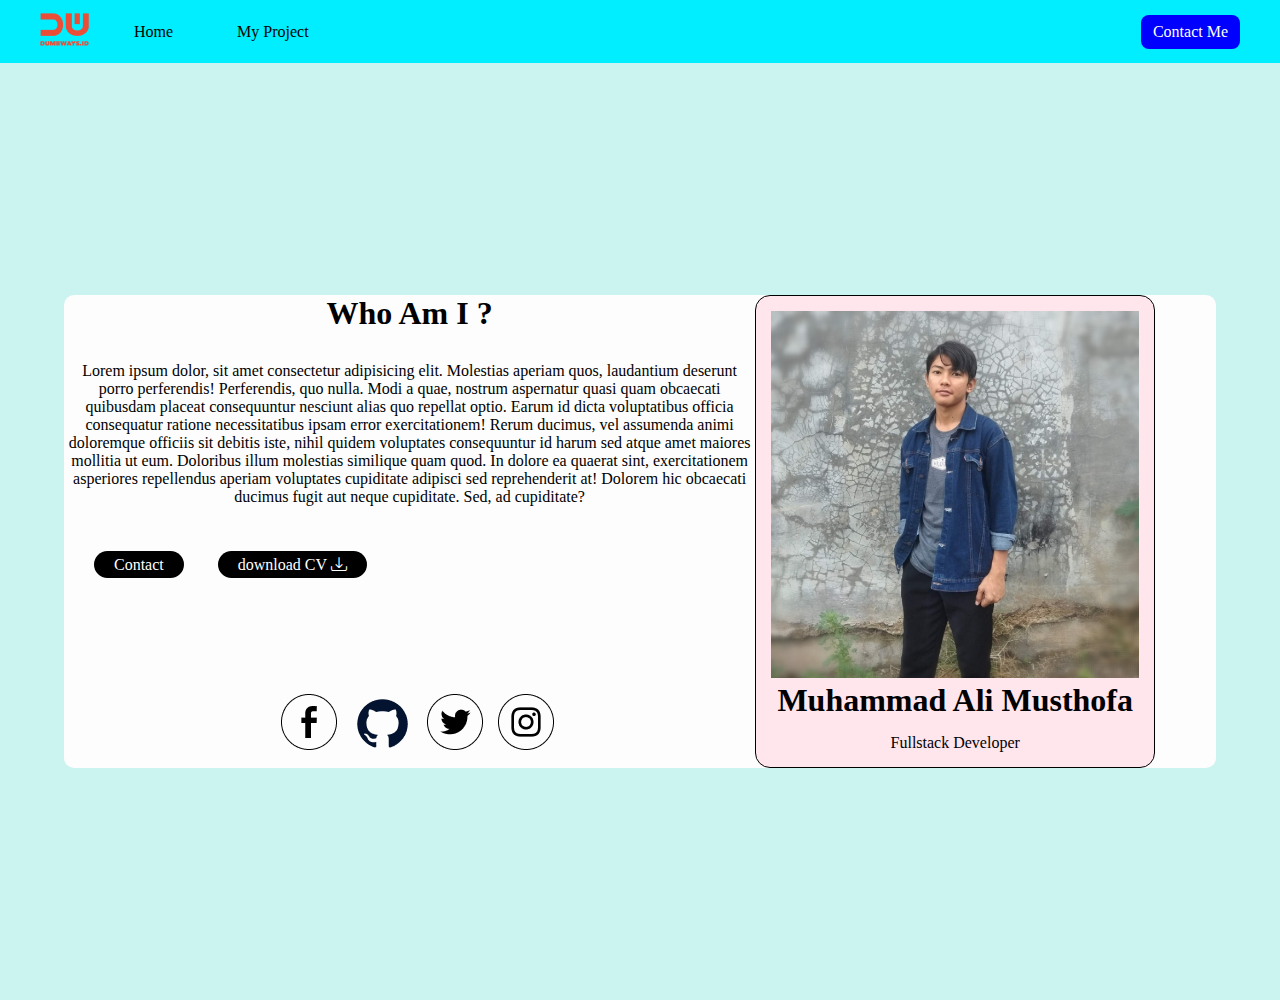
<file: index.html>
<!DOCTYPE html>
<html lang="en">
  <head>
    <meta name="description" content="Web ini adalah tugas 4" />
    <title>Home Personal Web</title>
    <link rel="stylesheet" href="style.css" />
    <link rel="stylesheet" href="https://cdn.jsdelivr.net/npm/bootstrap-icons@1.5.0/font/bootstrap-icons.css" />
  </head>
  <body>
    <nav>
      <div class="left">
        <a href="index.html">
          <img src="assets/logo.png" alt="" />
        </a>

        <ul>
          <li>
            <a href="index.html">Home</a>
          </li>

          <li>
            <a href="blog-project.html">My Project</a>
          </li>
        </ul>
      </div>

      <div class="right">
        <a href="contact.html">Contact Me</a>
      </div>
    </nav>

    <div class="personal">
      <div class="content">
        <div class="left-side">
          <div class="header">
            <h1>Who Am I ?</h1>
            <p>
              Lorem ipsum dolor, sit amet consectetur adipisicing elit. Molestias aperiam quos, laudantium deserunt porro perferendis! Perferendis, quo nulla. Modi a quae, nostrum aspernatur quasi quam obcaecati quibusdam placeat
              consequuntur nesciunt alias quo repellat optio. Earum id dicta voluptatibus officia consequatur ratione necessitatibus ipsam error exercitationem! Rerum ducimus, vel assumenda animi doloremque officiis sit debitis iste, nihil
              quidem voluptates consequuntur id harum sed atque amet maiores mollitia ut eum. Doloribus illum molestias similique quam quod. In dolore ea quaerat sint, exercitationem asperiores repellendus aperiam voluptates cupiditate
              adipisci sed reprehenderit at! Dolorem hic obcaecati ducimus fugit aut neque cupiditate. Sed, ad cupiditate?
            </p>
          </div>

          <div class="call">
            <a class="contact" href="contact.html">Contact</a>

            <a class="download" href="https://drive.google.com/file/d/1mGdOpOGYKyTCpyD3mgkbhrLImin2IvVr/view?usp=drives"> download CV <i class="bi bi-download"></i> </a>
          </div>

          <div class="socmed">
            <a href="https://www.facebook.com/profile.php?id=100013878163839">
              <img src="assets/facebook.png" alt="" />
            </a>

            <a href="https://github.com/MuhammadAliMusthofa">
              <img src="assets/git.png" alt="" />
            </a>

            <a href="https://twitter.com/i/flow/login">
              <img src="assets/twitter.png" alt="" />
            </a>

            <a href="https://www.instagram.com/ali_ryu786/">
              <img src="assets/instagram.png" alt="" />
            </a>
          </div>
        </div>

        <div class="right-side">
          <div class="card">
            <div class="image">
              <img src="assets/myself.jpg" alt="" />
            </div>

            <div class="header">
              <h1>Muhammad Ali Musthofa</h1>
            </div>

            <div class="status">
              <p>Fullstack Developer</p>
            </div>
          </div>
        </div>
      </div>
    </div>
  </body>
</html>
</file>
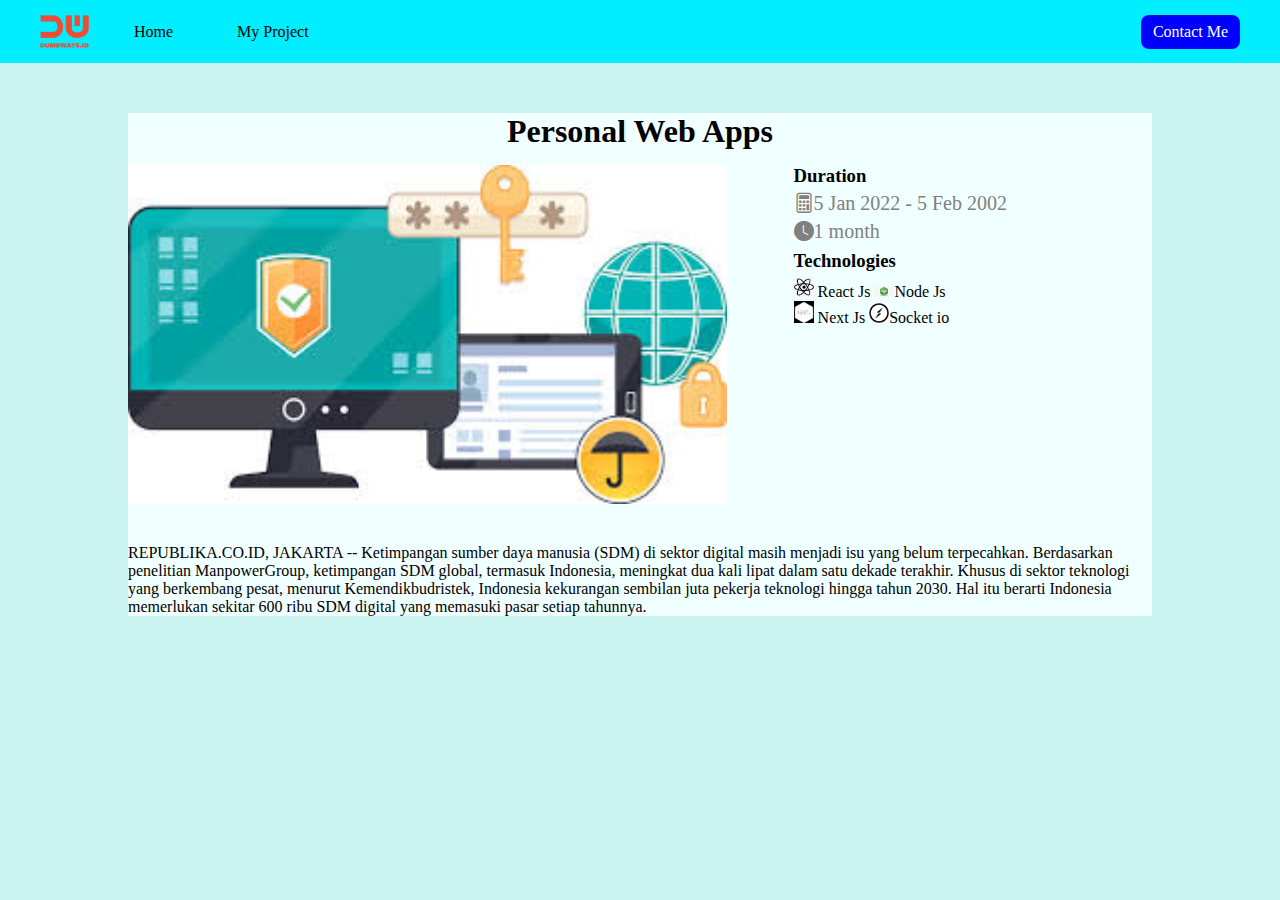
<file: blog-project-detail.html>
<html>
  <head>
    <title>My Project - detail</title>
    <link rel="stylesheet" href="style.css" />
    <link rel="stylesheet" href="https://cdn.jsdelivr.net/npm/bootstrap-icons@1.5.0/font/bootstrap-icons.css" />
  </head>
  <body>
    <!-- NavBar -->
    <nav>
      <div class="left">
        <a href="index.html">
          <img src="assets/logo.png" alt="" />
        </a>

        <ul>
          <li>
            <a href="index.html">Home</a>
          </li>

          <li>
            <a href="blog-project.html">My Project</a>
          </li>
        </ul>
      </div>

      <div class="right">
        <a href="contact.html">Contact Me</a>
      </div>
    </nav>

    <!-- Blog -->
    <div class="blog-detail">
      <h1>Personal Web Apps</h1>
      <div class="blog-detail-container">
        <div class="blog-detail-left">
          <img src="assets/webap.jpeg" alt="detail" />
        </div>

        <div class="blog-detail-right">
          <div class="upside">
            <h3 onclick="showDuration()">Duration</h3>
            <p id="duration" class="bi bi-calculator">5 Jan 2022 - 5 Feb 2002</p>

            <p id="time" class="bi bi-clock-fill">1 month</p>
          </div>

          <div class="downside">
            <h3>Technologies</h3>
            <div><img src="assets/reactjs.jpeg" alt="#" /> React Js <img src="assets/nodejslogo.jpeg" alt="#" />Node Js</div>
            <div><img src="assets/nextjslogo.png" alt="#" /> Next Js <img src="assets/soc.png" alt="#" />Socket io</div>
          </div>
        </div>
      </div>

      <div class="desc">
        <p>
          REPUBLIKA.CO.ID, JAKARTA -- Ketimpangan sumber daya manusia (SDM) di sektor digital masih menjadi isu yang belum terpecahkan. Berdasarkan penelitian ManpowerGroup, ketimpangan SDM global, termasuk Indonesia, meningkat dua kali
          lipat dalam satu dekade terakhir. Khusus di sektor teknologi yang berkembang pesat, menurut Kemendikbudristek, Indonesia kekurangan sembilan juta pekerja teknologi hingga tahun 2030. Hal itu berarti Indonesia memerlukan sekitar
          600 ribu SDM digital yang memasuki pasar setiap tahunnya.
        </p>
      </div>
    </div>

    <script src="detail.js"></script>
  </body>
</html>
</file>
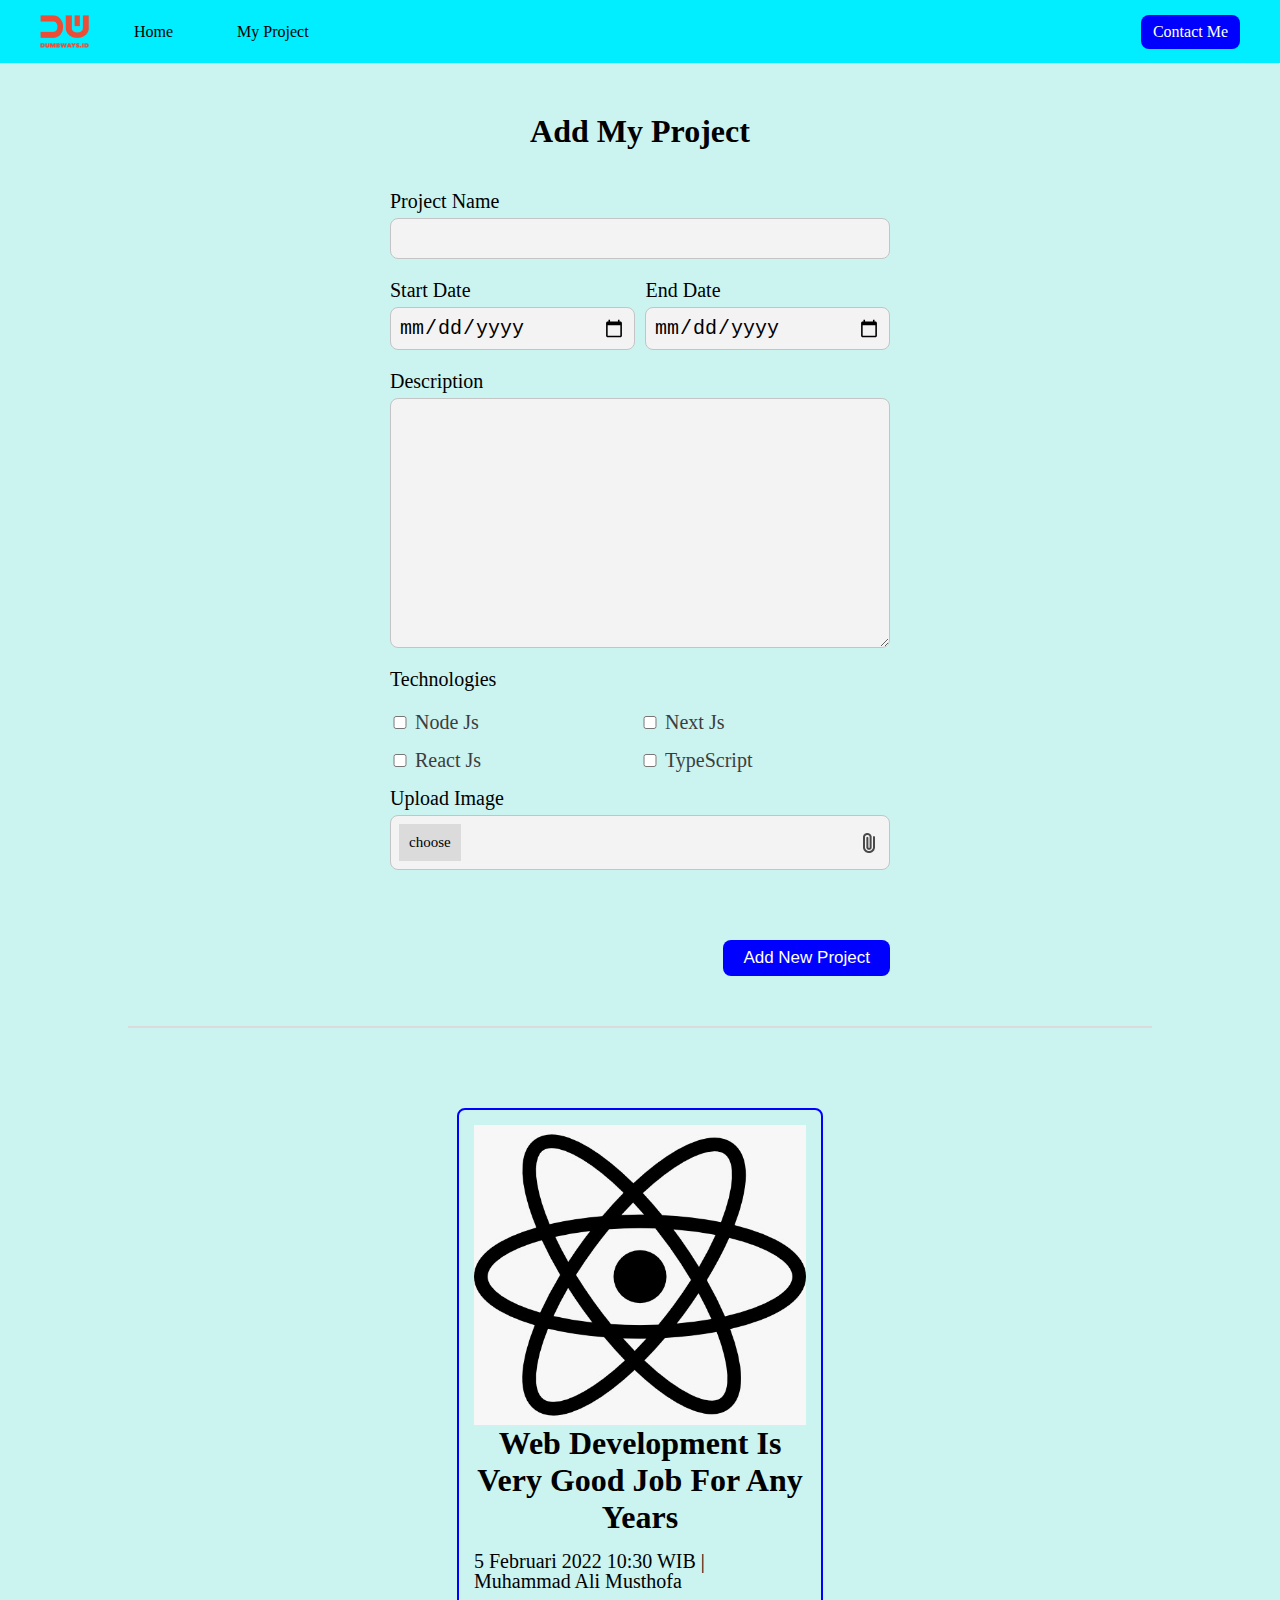
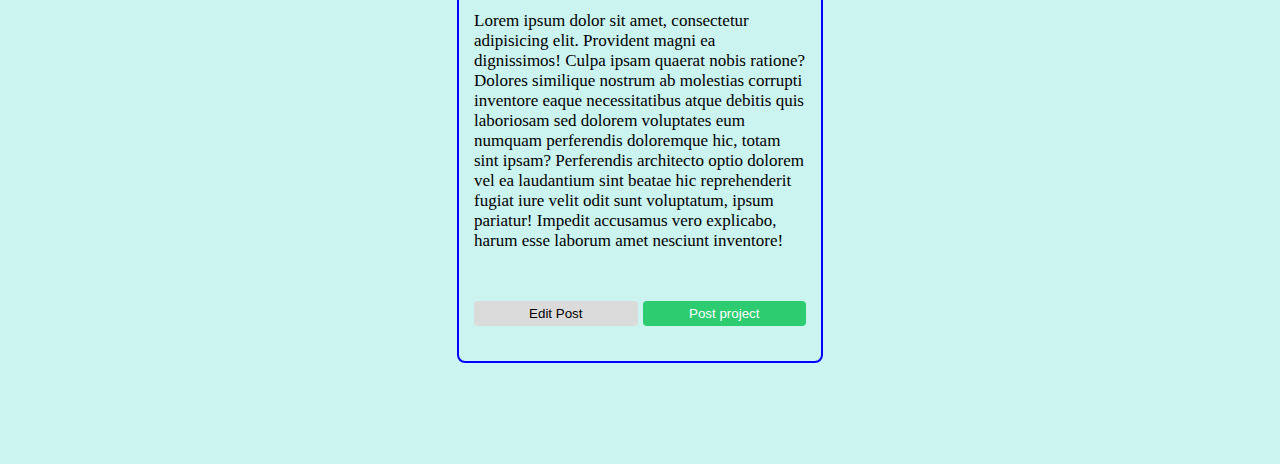
<file: blog-project.html>
<html>
  <head>
    <title>My Project</title>
    <link rel="stylesheet" href="style.css" />
  </head>
  <body>
    <!-- NavBar -->
    <nav>
      <div class="left">
        <a href="index.html">
          <img src="assets/logo.png" alt="" />
        </a>

        <ul>
          <li>
            <a href="index.html">Home</a>
          </li>

          <li>
            <a href="blog-project.html">My Project</a>
          </li>
        </ul>
      </div>

      <div class="right">
        <a href="contact.html">Contact Me</a>
      </div>
    </nav>

    <!-- Blog -->
    <!-- Form -->
    <div class="blog">
      <div class="blog-form">
        <div class="form-container">
          <form onsubmit="addBlog(event)">
            <h1>Add My Project</h1>
            <div>
              <label for="input-blog-project">Project Name</label>
              <input id="input-blog-project" />
            </div>

            <div class="date-project">
              <div class="start">
                <label class="start-one" for="input-start-date">Start Date</label>
                <label class="end-one" for="input-end-date">End Date</label>
              </div>

              <div class="end">
                <input class="start-two" type="date" id="input-blog-start" />
                <input class="end-two" type="date" id="input-blog-end" />
              </div>
            </div>

            <div>
              <label for="input-blog-description">Description</label>
              <textarea id="input-blog-description"></textarea>
            </div>

            <div class="main-skills">
              <label for="input-blog-technologies">Technologies</label>
              <div class="techno">
                <div class="skill-one">
                  <p><input id="nodejs" value="NodeJs" type="checkbox" />Node Js</p>
                  <p><input id="reactjs" value="React Js" type="checkbox" />React Js</p>
                </div>

                <div class="skill-two">
                  <p><input id="nextjs" value=" Next Js" type="checkbox" />Next Js</p>
                  <p><input id="typescript" value="TypeScript" type="checkbox" />TypeScript</p>
                </div>
              </div>
            </div>

            <div>
              <label>Upload Image</label>
              <div class="input-blog-image-group">
                <label for="input-blog-image">
                  <p>choose</p>
                  <img src="assets/file.png" alt="file" />
                </label>
                <input type="file" id="input-blog-image" hidden />
              </div>
            </div>
            <div class="button-group">
              <button>Add New Project</button>
            </div>
          </form>
        </div>
      </div>
      <hr class="line" />
      <div id="contents-blogs" class="blog-list">
        <!-- dynamic content would be here -->
        <div class="blog-list-item">
          <div class="blog-image">
            <img src="assets/reactjs.jpeg" alt="" />
          </div>
          <div class="blog-content">
            <h1>
              <a href="blog-project-detail.html" target="_blank">Web Development Is Very Good Job For Any Years</a>
            </h1>
            <div class="detail-blog-content">5 Februari 2022 10:30 WIB | Muhammad Ali Musthofa</div>
            <p>
              Lorem ipsum dolor sit amet, consectetur adipisicing elit. Provident magni ea dignissimos! Culpa ipsam quaerat nobis ratione? Dolores similique nostrum ab molestias corrupti inventore eaque necessitatibus atque debitis quis
              laboriosam sed dolorem voluptates eum numquam perferendis doloremque hic, totam sint ipsam? Perferendis architecto optio dolorem vel ea laudantium sint beatae hic reprehenderit fugiat iure velit odit sunt voluptatum, ipsum
              pariatur! Impedit accusamus vero explicabo, harum esse laborum amet nesciunt inventore!
            </p>

            <div class="btn-group">
              <button class="btn-edit">Edit Post</button>
              <button class="btn-post">Post project</button>
            </div>
          </div>
        </div>
      </div>
    </div>
    <script src="blog.js"></script>
  </body>
</html>
</file>
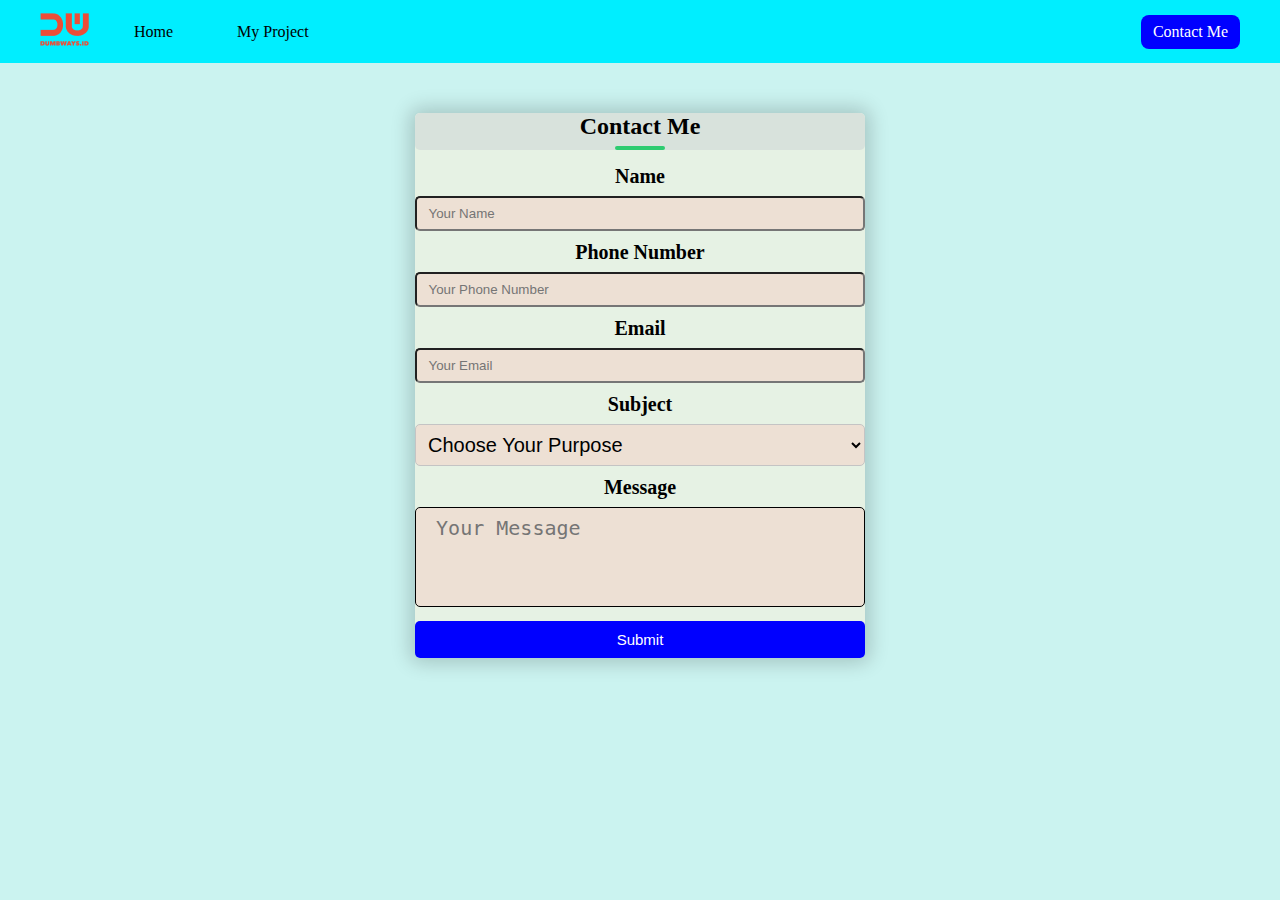
<file: contact.html>
<!DOCTYPE html>
<html lang="en">
  <head>
    <title>Contact</title>
    <link rel="stylesheet" href="style.css" />
  </head>

  <body>
    <nav>
      <div class="left">
        <a href="index.html">
          <img src="assets/logo.png" alt="img logo" />
        </a>

        <ul>
          <li>
            <a href="index.html">Home</a>
          </li>

          <li>
            <a href="blog-project.html">My Project</a>
          </li>
        </ul>
      </div>

      <div class="right">
        <a href="contact-tgs4.html">Contact Me</a>
      </div>
    </nav>

    <div class="contact-card" style="margin: 50px auto; width: 450px">
      <div class="title-contact">
        <h2>Contact Me</h2>
      </div>
      <form action="" enctype="multipart/form-data" style="text-align: left">
        <div>
          <label for="name" style="font-size: 20px; font-weight: bold">Name</label>
          <input type="text" id="input-name" placeholder=" Your Name" required />
        </div>

        <div>
          <label for="phone" style="font-size: 20px; font-weight: bold">Phone Number</label>
          <input type="text" id="input-phone" placeholder=" Your Phone Number" />
        </div>

        <div>
          <label for="email" style="font-size: 20px; font-weight: bold">Email</label>
          <input type="email" id="input-email" placeholder=" Your Email" />
        </div>

        <div>
          <label for="subject" style="font-size: 20px; font-weight: bold">Subject</label>
          <select id="input-subject" style="width: 100%; box-sizing: border-box; border-radius: 5px; margin-bottom: 10px; margin-top: 8px; padding: 8px; background-color: #ede0d4">
            <option value="">Choose Your Purpose</option>
            <option value="Lets Talk">Lets Talk</option>
            <option value="Lets Collaboration">Lets Collaboration</option>
            <option value="I'm Hiring">I'm Hiring</option>
          </select>
        </div>

        <div>
          <label for="message" style="font-size: 20px; font-weight: bold">Message</label>
          <textarea
            placeholder=" Your Message"
            id="input-message"
            style="width: 100%; height: 100px; border: 1px solid; box-sizing: border-box; border-radius: 5px; margin-bottom: 10px; margin-top: 8px; padding: 8px; background-color: #ede0d4; resize: none"
          ></textarea>
        </div>

        <button type="button" onclick="showData()">Submit</button>
      </form>
    </div>

    <script src="form.js"></script>
  </body>
</html>
</file>
<file: style.css>
* {
  padding: 0;
  margin: 0;
  box-sizing: border-box;
}

body {
  background-color: #cbf3f0;
}

/* navbar */
nav {
  display: flex;
  height: 7vh;
  background-color: rgb(0, 238, 255);
}

nav .left {
  display: flex;
  flex: 50%;
  align-items: center;
  margin-left: 40px;
}

nav .left li {
  display: inline;
  padding: 10px 15px;
  margin-left: 30px;
}

nav .left li:hover {
  background-color: white;
}

nav .left a {
  text-decoration: none;
  color: black;
}

nav .right {
  flex: 50%;
  display: flex;
  align-items: center;
  justify-content: flex-end;
}

nav .right a {
  text-decoration: none;
  background-color: blue;
  color: white;
  padding: 8px 12px;
  margin-right: 40px;
  border-radius: 8px;
}

nav .right a:hover {
  background-color: #2ecc71;
  color: white;
}

.personal {
  display: flex;
  height: 93vh;
  align-items: center;
  justify-content: center;
  margin: 50px auto;
}

.personal .content {
  display: flex;
  width: 90%;
  /* flex-direction: row; */
  background-color: #fdfdfd;
  border-radius: 10px;
}

.content .left-side {
  flex: 60%;
}

.content .right-side {
  flex: 40%;
}

.content .left-side .header {
  text-align: center;
}

.left-side .header p {
  margin-top: 30px;
  margin-bottom: 40px;
}

.left-side .contact {
  margin-left: 30px;
  text-decoration: none;
  color: white;
  background-color: black;
  padding: 5px 20px;
  border-radius: 20px;
}

.left-side .call {
  margin-top: 50px;
  margin-bottom: 40px;
}
.left-side .download {
  margin-left: 30px;
  text-decoration: none;
  color: white;
  background-color: black;
  padding: 5px 20px;
  margin-top: 20px;
  border-radius: 20px;
}

.left-side .socmed {
  display: flex;
  justify-content: center;
  margin-top: 120px;
}

.left-side .socmed a {
  text-decoration: none;
  margin-left: 15px;
}

.left-side .socmed img:hover {
  background-color: rgba(0, 0, 0, 0.1);
  border-radius: 25px;
}

.content .right-side .card {
  width: 400px;
  border: 1px solid black;
  padding: 15px;
  border-radius: 15px;
  box-shadow: 0px 0px 20px #00000400;
  background-color: #ffe5ec;
}

.right-side .card img {
  width: 100%;
}

.card .header {
  text-align: center;
}

.card .status {
  text-align: center;
}

.contact-card {
  border: 1px;
  border-radius: 5px;
  background-color: #f4f1dea9;
  box-shadow: 0px 0px 19px 5px rgba(0, 0, 0, 0.19);
}

.title-contact h2 {
  position: relative;
  padding-bottom: 10px;
  margin-bottom: 15px;
  text-align: center;
  background-color: #d8e2dc;
  border-radius: 5px;
}

.title-contact h2:after {
  content: '';
  position: absolute;
  left: 50%;
  bottom: 0;
  transform: translateX(-50%);
  height: 4px;
  width: 50px;
  border-radius: 2px;
  background-color: #2ecc71;
}

.contact-card input {
  width: 100%;
  box-sizing: border-box;
  border-radius: 5px;
  margin-bottom: 10px;
  margin-top: 8px;
  padding: 8px;
  background-color: #ede0d4;
}

.contact-card label {
  display: flex;
  justify-content: center;
}

.contact-card form button {
  width: 100%;
  /* background-color: #800f2f; */
  background-color: blue;
  color: white;
  padding: 10px 30px;
  border-radius: 5px;
  cursor: pointer;
  border: none;
  font-size: 15px;
}

.contact-card form button:active {
  background-color: #2ecc71;
}

input:hover {
  background-color: rgba(0, 0, 0, 0.1);
}

.blog-form {
  padding: 50px 0;
  display: flex;
  justify-content: center;
}

.blog-form .form-container {
  width: 500px;
}

.blog-form .form-container h1 {
  text-align: center;
  margin-bottom: 40px;
}

.blog-form form label {
  font-size: 20px;
  font-weight: 400;
}

.blog-form form input,
textarea,
select {
  width: 100%;
  font-size: 20px;
  font-weight: 400;
  padding: 8px;
  margin-top: 5px;
  margin-bottom: 20px;
  background: #f4f3f3;
  border: 1px solid #c4c4c4;
  border-radius: 8px;
}

.blog-form form textarea {
  height: 250px;
}

.blog-form form .input-blog-image-group {
  width: 100%;
  font-size: 20px;
  font-weight: 400;
  padding: 8px;
  margin-top: 5px;
  margin-bottom: 20px;
  background: #f4f3f3;
  border: 1px solid #c4c4c4;
  border-radius: 8px;
  cursor: pointer;
}

.blog-form form .input-blog-image-group label p {
  font-size: 15px;
}

.blog-form form .input-blog-image-group label {
  cursor: pointer;
  display: flex;
  align-items: center;
  justify-content: space-between;
}

.blog-form form .button-group {
  text-align: right;
}

.blog-form form button {
  margin-top: 50px;
  padding: 8px 20px;
  font-size: 17px;
  background: blue;
  border-radius: 8px;
  border: none;
  color: #fff;
  cursor: pointer;
}

.blog-form form button:active {
  background-color: #2ecc71;
}

.blog hr {
  border: 1px solid #dbdbdb;
  width: 80%;
  margin-right: auto;
  margin-left: auto;
}

/* Blog list */
.blog .blog-list {
  margin-top: 80px;
  margin-bottom: 80px;
  margin-left: 30px;
  margin-right: 30px;
  display: flex;
  /* align-items: center; */
  flex-direction: row;
  flex-wrap: wrap;
  justify-content: space-around;
  box-sizing: border-box;
}

.blog .blog-list .blog-list-item {
  width: 30%;
  padding: 15px;
  margin-bottom: 20px;
  border: 2px solid blue;
  border-radius: 8px;
  margin-left: 20px;
  margin-right: 20px;
  box-sizing: border-box;
  /* display: flex; */
}

/* .blog .blog-list .blog-list-item .blog-image {
  flex: 1;
} */

.blog .blog-list .blog-list-item .blog-image img {
  width: 100%;
  height: 300px;
  object-fit: cover;
}

/* .blog .blog-list .blog-list-item .blog-content {
  padding-left: 20px;
  flex: 2;
} */

.blog .blog-list .btn-group {
  text-align: left;
  margin-bottom: 20px;
  margin-top: 50px;
  display: flex;
}

.blog .blog-list .btn-group .btn-edit {
  padding: 5px 10px;
  border: 0;
  border-radius: 4px;
  background: #dbdbdb;
  flex: 50%;
}

.blog .blog-list .btn-group .btn-post {
  flex: 50%;
  padding: 5px 10px;
  border: 0;
  border-radius: 4px;
  background: #2ecc71;
  color: #fff;
  margin-left: 5px;
}

.blog .blog-list h1 a {
  text-decoration: none;
  color: #000000;
}

.blog .blog-list .detail-blog-content {
  font-weight: 300;
  font-size: 20px;
  line-height: 20px;
  box-sizing: border-box;
}

.blog .blog-list .blog-list-item p {
  margin-top: 20px;
  font-weight: normal;
  font-size: 17px;
  line-height: 20px;
  /* text-align: justify; */
  box-sizing: border-box;
}

/* Blog Detail */
.blog-detail {
  width: 80%;
  background-color: azure;
  margin: 50px auto;
}

h1 {
  text-align: center;
  margin-bottom: 15px;
}

.upside h3 {
  margin-bottom: 5px;
}
.upside p {
  font-size: 20px;
  color: grey;
  margin-top: 5px;
}
.downside h3 {
  margin-bottom: 5px;
  margin-top: 7px;
}
.blog-detail-left img {
  width: 90%;
}
.blog-detail-right img {
  width: 20px;
}

.blog-detail-container {
  display: flex;
}

.blog-detail-left {
  flex: 65%;
}
.blog-detail-right {
  flex: 35%;
}

.blog-detail .desc p {
  margin-top: 40px;
}

.date-project .start {
  display: flex;
}

.date-project .start-one {
  margin-right: 175px;
}

.date-project .end {
  display: flex;
}

.date-project .end-two {
  margin-left: 10px;
}

/* .skill-satu,
.skill-dua {
  display: flex;
} */

.techno {
  display: flex;
  margin-top: 20px;
}

.techno .skill-one {
  flex: 50%;
}
.techno .skill-two {
  flex: 50%;
}
.techno p {
  font-size: 20px;
  color: #3d3d3d;
}
.techno p input {
  width: 20px;
  margin-right: 5px;
}

.input-blog-image-group label p {
  background-color: #dbdbdb;
  padding: 10px;
}
</file>
